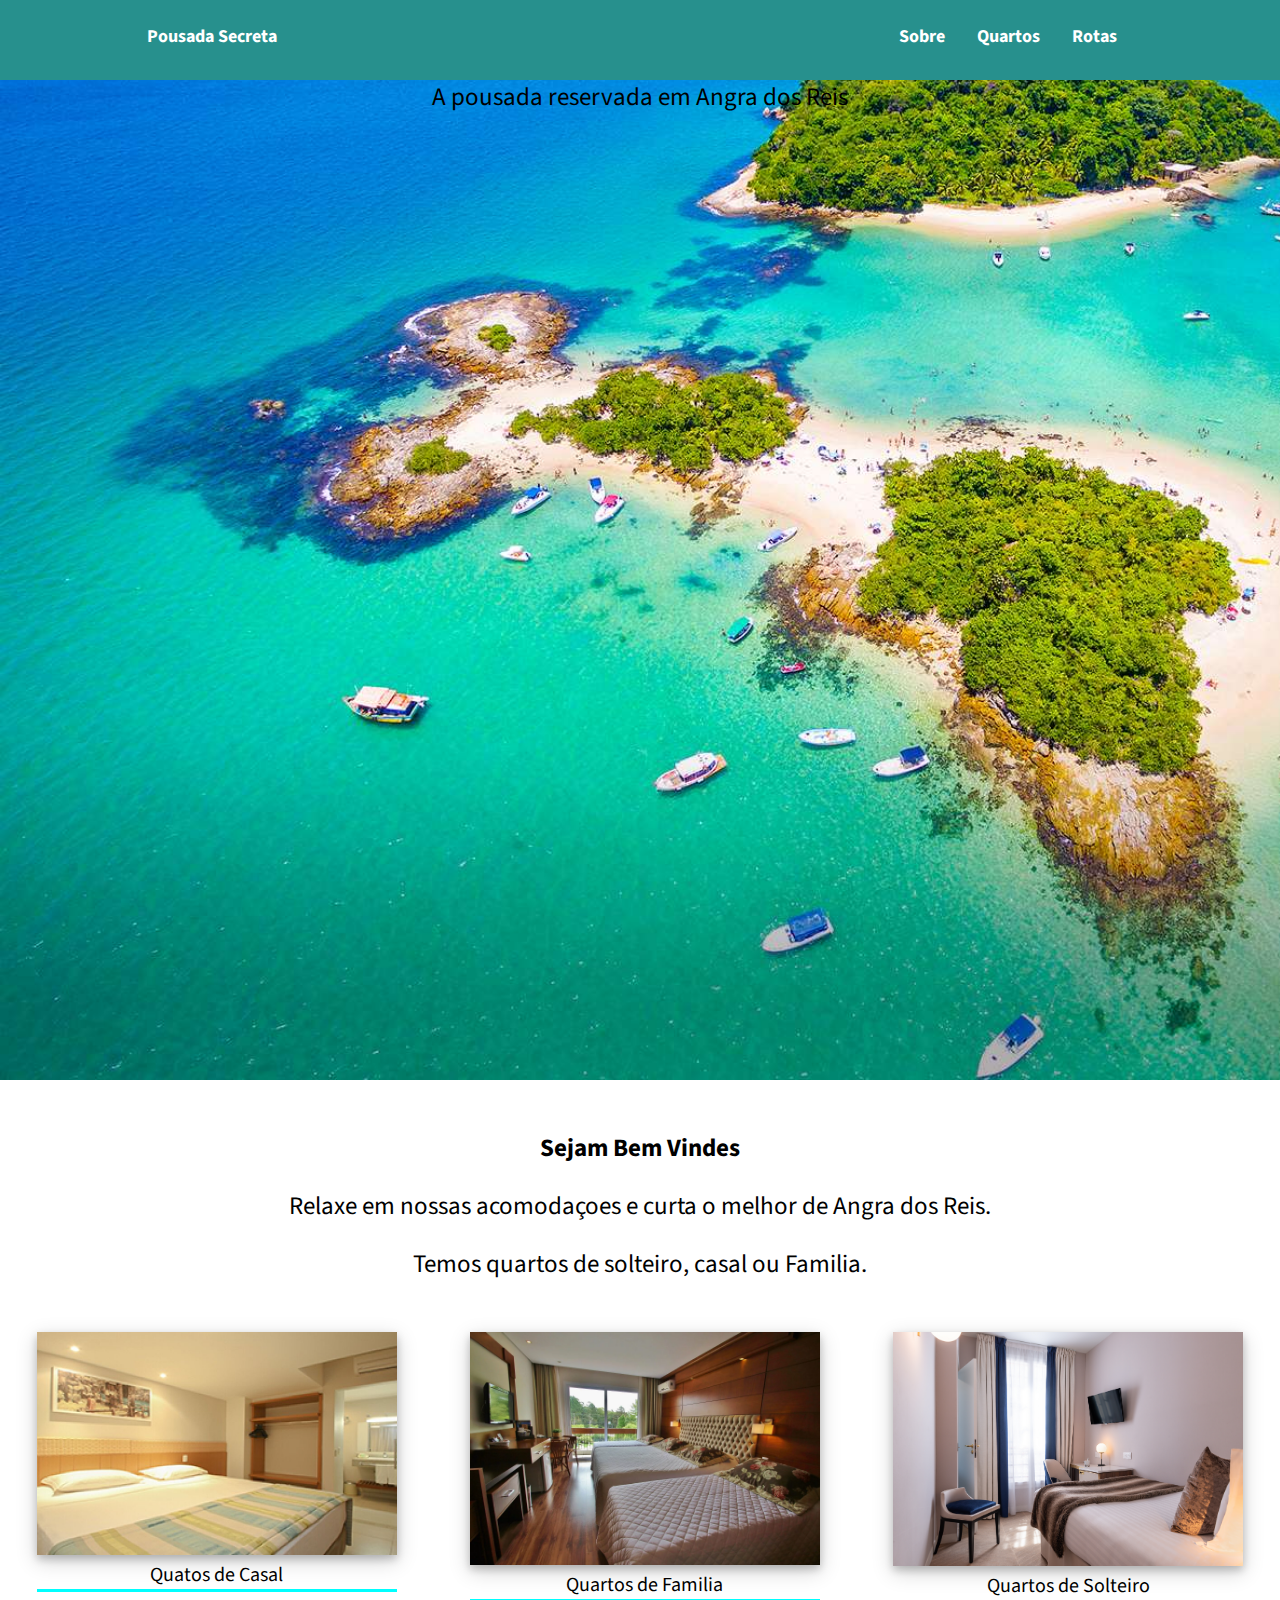
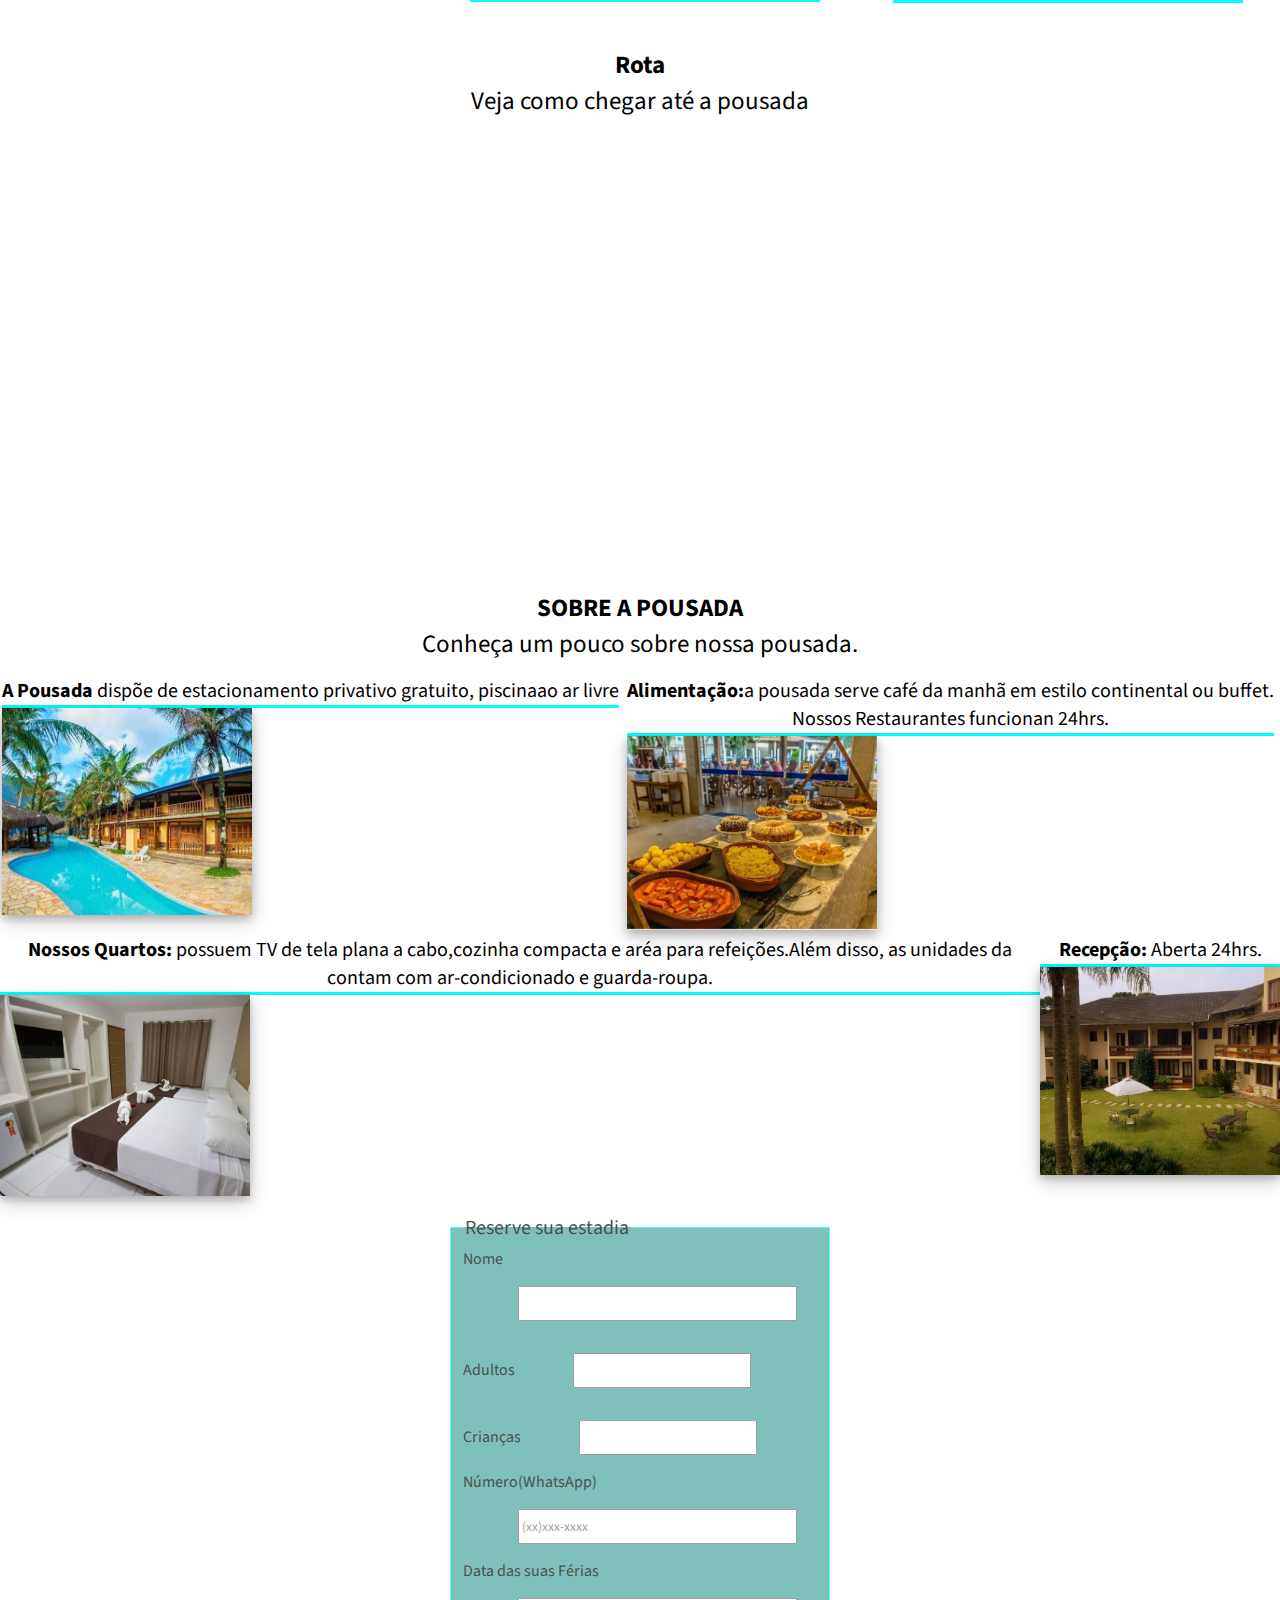
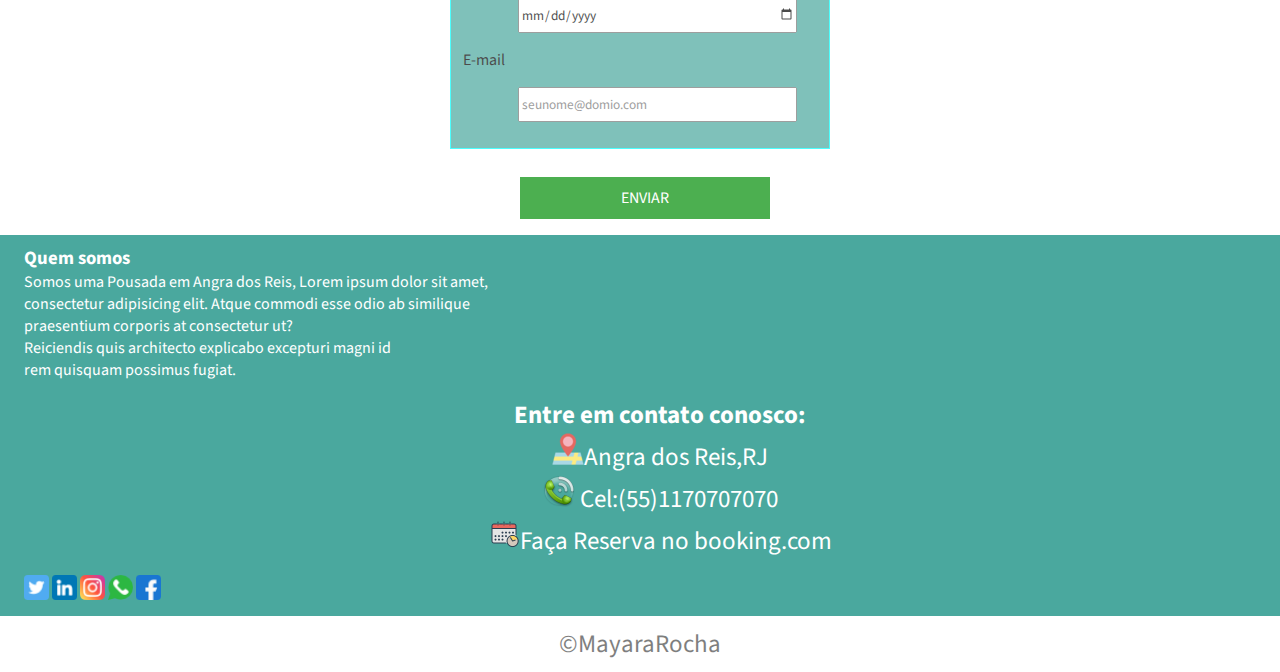
<file: index.html>
<!DOCTYPE html>
<html lang="en">
  <head>
    <meta charset="UTF-8">
    <meta http-equiv="X-UA-Compatible" content="IE=edge">
    <meta name="viewport" content="width=device-width, initial-scale=1.0">
    <link
      href="https://fonts.googleapis.com/css2?family=Source+Sans+Pro:ital,wght@0,200;0,300;0,400;0,600;0,700;0,900;1,200;1,300;1,400;1,600;1,700;1,900&display=swap"
      rel="stylesheet">
    <link rel="stylesheet" href="style.css">
    <title>Pousada Secreta</title>
  </head>
  <body>
    <header class="header">
      <div class="navbar">
        <div class="navbar__box">
          <a class="navbar__logo" href="index.html">Pousada Secreta</a>
          <nav>
            <ul class="navbar__nav">
              <li>

              </li>
              <li>
                <a href="#sobre">Sobre</a>
              </li>
              <li>
                <a href="quartos.html">Quartos</a>
              </li>
              <li>
                <a a href="#rota">Rotas</a>
              </li>

            </ul>
          </nav>


        </div>
      </div>
      <div class="caixa-imagem">
        <br>
        <h2>Pousada Secreta</h2>
        <br>
        <p>A pousada reservada em Angra dos Reis</p>

      </div>
    </header>
    <main>

      <section>
        <div class="secao-largura-limitada secao-conteudo">
          <h2>Sejam Bem Vindes</h2>
          <br>
          <p>Relaxe em nossas acomodaçoes e curta o melhor de Angra dos Reis.</p>
          <br>
          <p>Temos quartos de solteiro, casal ou Familia.</p>
        </div>
        <ul>
          <li>
            <img src="/assets/quarto-casal1.jpg" alt="Quarto de casal"
              width="360">
            <p> <a href="#">Quatos de Casal</a></p>
          </li>
          <li>
            <img src="/assets/quarto-familia1.jpg" alt="Quarto familia"
              width="350">
            <p><a href="#">Quartos de Familia</a></p>
          </li>
          <li>
            <img src="/assets/quarto-solteiro2.jpg" alt="Quarto de solteiro"
              width="350">
            <p><a href="#">Quartos de Solteiro</a></p>
          </li>
        </ul>

        <br><br>
        <div id="rota">
          <h2>Rota</h2>
          <p>Veja como chegar até a pousada</p>
          <iframe
            src="https://www.google.com/maps/embed?pb=!1m18!1m12!1m3!1d3672.3726998450015!2d-44.31948148574778!3d-23.010083947348257!2m3!1f0!2f0!3f0!3m2!1i1024!2i768!4f13.1!3m3!1m2!1s0x9c4e0c628bf829%3A0xea2df6cced99973b!2sPorto%20Angra%20dos%20Reis!5e0!3m2!1spt-BR!2sbr!4v1651181384889!5m2!1spt-BR!2sbr"
            width="1000" height="450" style="border:0;" allowfullscreen=""
            loading="lazy" referrerpolicy="no-referrer-when-downgrade"></iframe>
        </div>
        <div id="sobre">
          <h2>SOBRE A POUSADA</h2>
          <p>Conheça um pouco sobre nossa pousada.</p>
        </div>

        <ul >
          <li>
            <div class="caixa-sobre">
            <p><b>A Pousada</b> dispõe de estacionamento privativo gratuito,
              piscinaao ar livre</p>
            <img src="/assets/img1.jpg" width="250" alt="imagem de pousada e
              psicina">
            </div>
          </li>
          <br>
          <li>
            <div class="caixa-sobre">
            <p><b>Alimentação:</b>a pousada serve café da manhã em estilo
              continental ou buffet.<br>Nossos Restaurantes funcionan 24hrs.</p>
            <img src="/assets/img3.jpg" width="250" alt="mesa de buffet">
          </div>
          </li>
          <br>
        </ul>
        <ul>
          <li>
            <div class="caixa-sobre">
            <p><b>Nossos Quartos:</b> possuem TV de tela plana a cabo,cozinha
              compacta e aréa para refeições.Além disso, as unidades da contam com ar-condicionado e guarda-roupa.</p>
            <img src="/assets/img2.jpg" width="250" alt="imagem de quarto-familia">
          </div>
      </li>
      <li><div class="caixa-sobre">
        <p><b>Recepção:</b> Aberta 24hrs.</p>
        <img src="/assets/img5.jpg" width="240">
      </div></li>
      </ul>
      <form>
        <fieldset>
          <legend>Reserve sua estadia</legend>
          <label>Nome</label>
          <input type="text" name="endereco" required />
          <div class="pessoas">
          <label>Adultos</label>
          <input class="quantidade" type="number" name="numero" required minlength="0" maxlength="10"  />
          <label>Crianças</label>
          <input class="quantidade"  type="number" name="numero" required   />
        </div>
          <label>Número(WhatsApp)</label>
          <input type="number" name="numero" required   placeholder="(xx)xxx-xxxx"/>
          <label>Data das suas Férias</label>
          <input type="date" name="data_nascimento" required />
          <label>E-mail</label>
          <input type="email" name="email" required  placeholder="seunome@domio.com"/>
        </fieldset>
        
        <button type="submit">ENVIAR</button>
        </form>
        <footer   class="rodape">   
          <div class="quemsomos">
          <h3>Quem somos</h3>
              
            <span>Somos uma Pousada em Angra dos Reis, Lorem ipsum dolor sit amet,<br> consectetur adipisicing elit. Atque commodi esse odio ab similique<br> praesentium corporis at consectetur ut? <br>Reiciendis quis architecto explicabo excepturi magni id<br> rem quisquam possimus fugiat.</span>
          </div>   
          <div>
          <div  class="rodape__principal" >
            <ol>
              <li>  <h2> Entre em contato conosco:</h2>
               <p><img src="/assets/icones/endereco.png"  alt="">Angra dos Reis,RJ</p>
             </li> 
             <li>
                 <p><img src="/assets/icones/telefone.png" alt="Ícone telefone">
                      Cel:(55)1170707070</p>
               </li>
               <li>
                 <p> <img src="/assets/icones/calendario.png" alt="cendario">Faça  Reserva no booking.com</p>
                   </li>
                   </ol>
                  </div>
                  <div class="rodape-icones">
                  <a href="https://twitter.com/" target="_blank"><img src="/assets/icones/twitter.png" width="25"height="25" alt="twitter"></a> 
                  <a href="https://www.linkedin.com/" target="_blank">  <img src="/assets/icones/linkedin.png" width="25"height="25" alt="linkedin"></a>
                 <a href="https://instagram.com" target="_blank"><img src="/assets/icones/instagram.png" width="25"height="25" alt="instagram"></a>  
                  <a href="#"><img src="/assets/icones/whatsapp.png" width="25"  height="25" alt="whatsapp"></a> 
                  <a href="https://www.facebook.com/" target="_blank"><img src="/assets/icones/facebook.png" width="25" height="25" alt="facebook"> </a> 
               </div>
          </div>
    
          
    
          
        </footer>
        <div class="rodape__cc">
          <p>&copy;MayaraRocha</p>
        </div>
  </body>
</html>
</file>
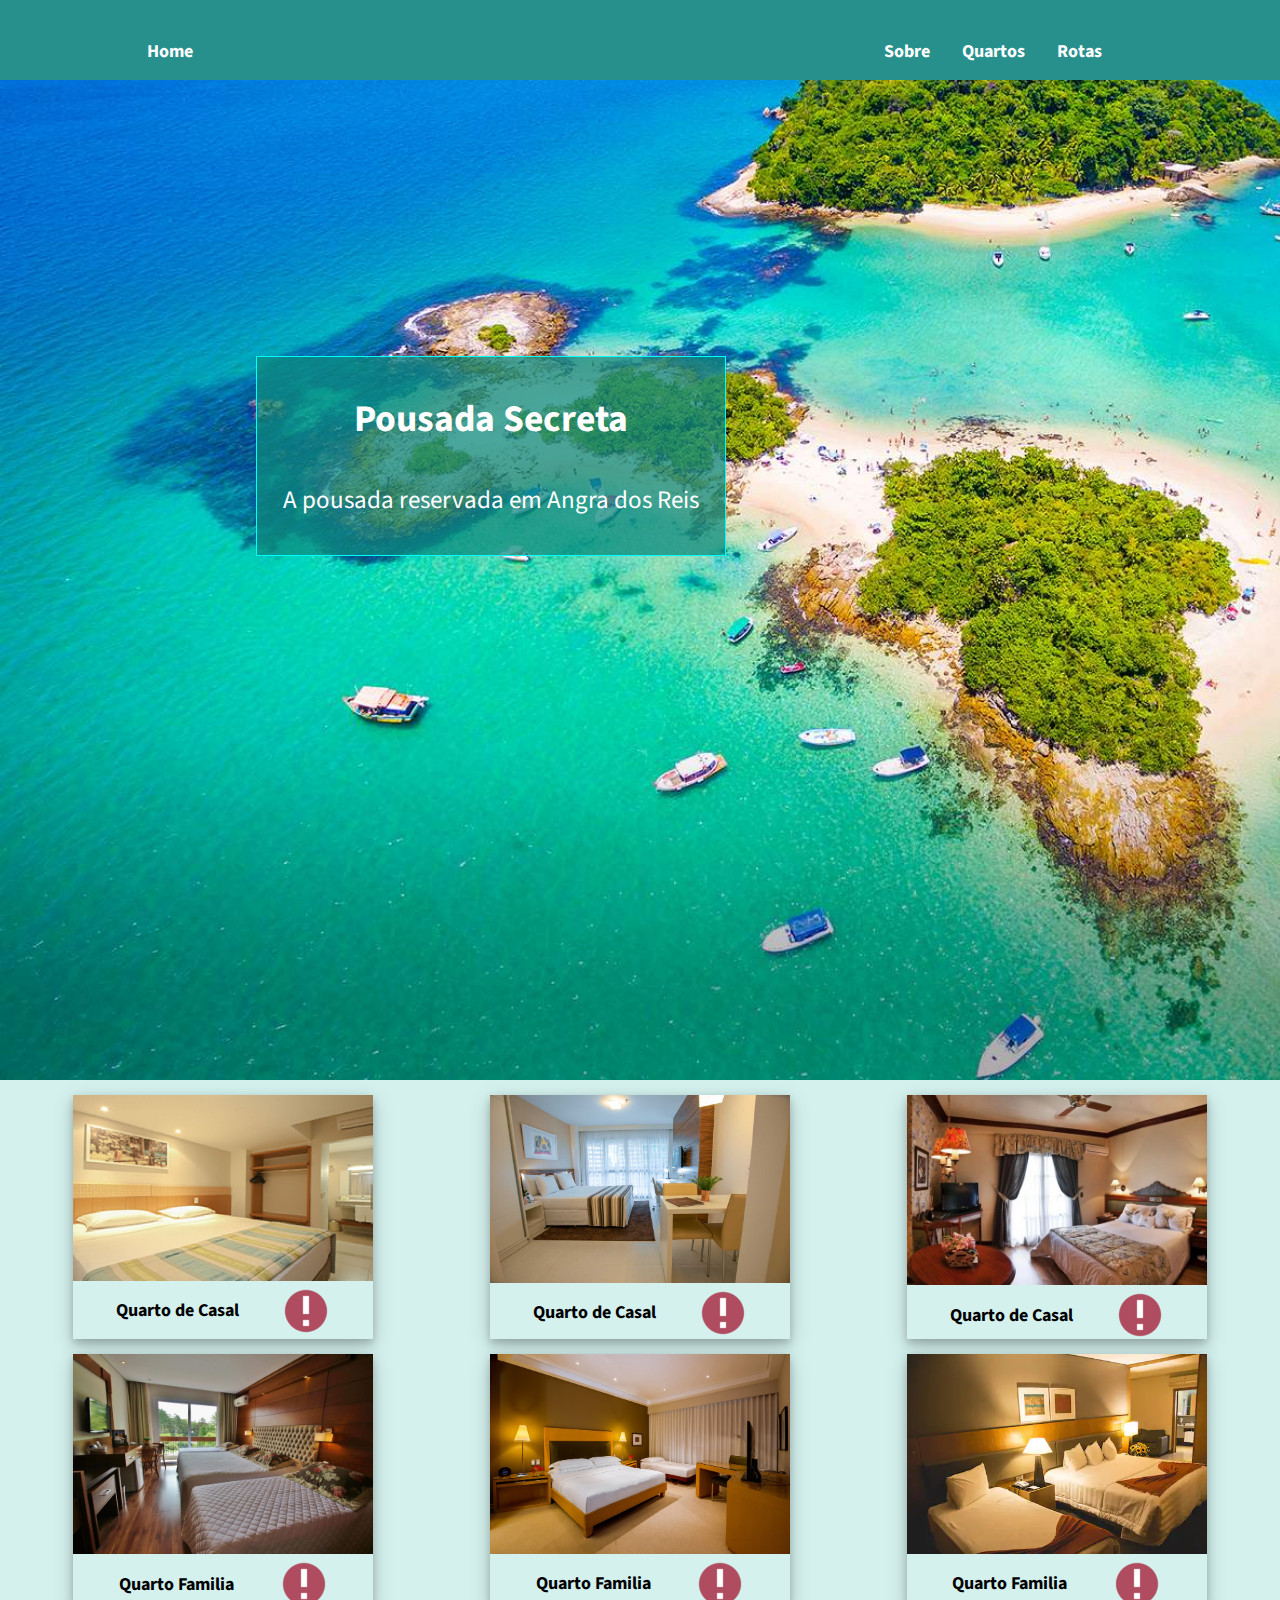
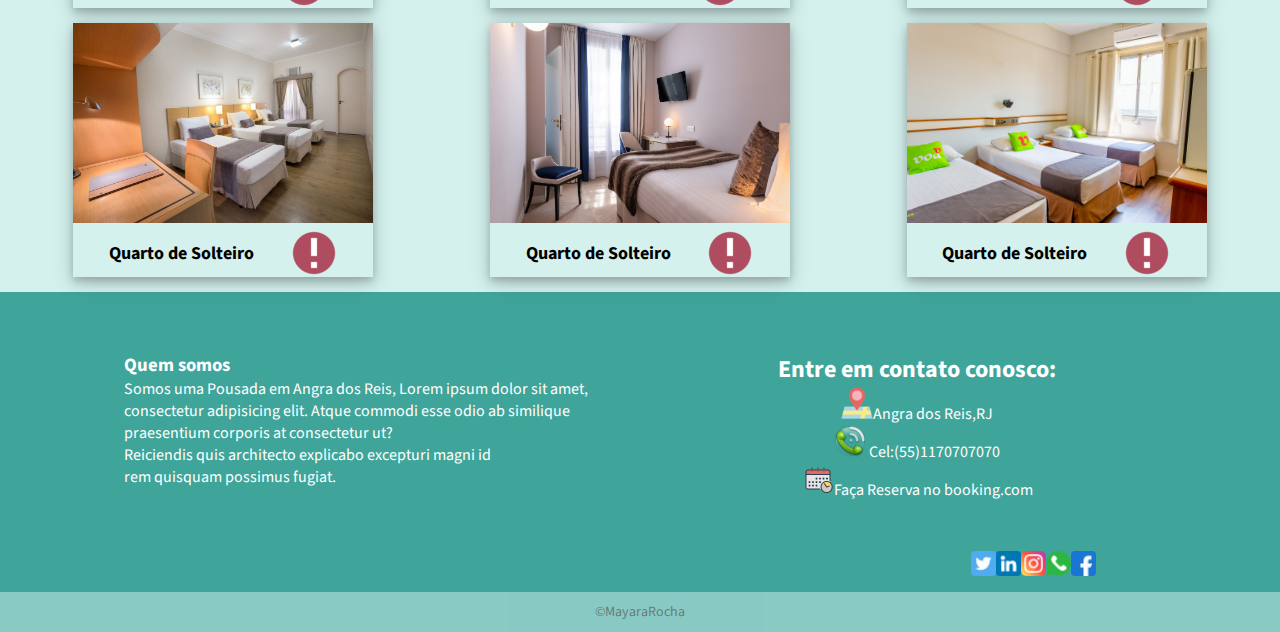
<file: quartos.html>
<!DOCTYPE html>
<html lang="en">
  <head>
    <meta charset="UTF-8">
    <meta http-equiv="X-UA-Compatible" content="IE=edge">
    <meta name="viewport" content="width=device-width, initial-scale=1.0">
    <link
      href="https://fonts.googleapis.com/css2?family=Source+Sans+Pro:ital,wght@0,200;0,300;0,400;0,600;0,700;0,900;1,200;1,300;1,400;1,600;1,700;1,900&display=swap"
      rel="stylesheet">
    <link rel="stylesheet" href="quartos.css">
    <title>Pousada Secreta</title>
  </head>
  <body>
    <header class="header">
      <div class="navbar">
        <div class="navbar__box">
          <a class="navbar__logo" href="index.html">Home</a>
          <nav>
            <ul class="navbar__nav">
              <li>

              </li>
              <li>
                <a href="#sobre">Sobre</a>
              </li>
              <li>
                <a href="quartos.html">Quartos</a>
              </li>
              <li>
                <a a href="#rota">Rotas</a>
              </li>

            </ul>
          </nav>


        </div>
      </div>
      <div class="caixa-imagem">
        <br>
        <h2>Pousada Secreta</h2>
        <br>
        <p>A pousada reservada em Angra dos Reis</p>

      </div>
    </header>
    <main>
    <ul>
      <li>
        <img src="/assets/quarto-casal1.jpg" width="300">
        <div class="caixa-info">
           <p>Quarto de Casal</p>
           <img src="/assets/icones/info.png">
            
      </li>
      <li>
        
        <img src="/assets/quarto-casal2.jpg" width="300">
        <div class="caixa-info">
        <p>Quarto de Casal</p>
        <img src="/assets/icones/info.png">
      </div>
      </li>
      <li>
        
        <img src="/assets/quarto-casal3.jpg" width="300">
        <div class="caixa-info">
        <p>Quarto de Casal</p>
        <img src="/assets/icones/info.png">
      </div>
      </li>
    </ul>
    <ul>
      <li>
        <img src="/assets/quarto-familia1.jpg" width="300">
        <div class="caixa-info">
        <p>Quarto Familia</p>
        <img src="/assets/icones/info.png">
      </div>
      </li>
      <li>
        <img src="/assets/quarto-familia2.jpg" width="300">
        <div class="caixa-info">
        <p>Quarto Familia</p>
        <img src="/assets/icones/info.png">
      </div>
      </li>
      <li>
        <img src="/assets/quarto-familia3.jpg"width="300">
        <div class="caixa-info">
        <p>Quarto Familia</p>
        <img src="/assets/icones/info.png">
      </div>
      </li>
    </ul>
    <ul>
      <li>
        <img src="/assets/quarto-solteiro1.jpg" width="300">
        <div class="caixa-info">
        <p> Quarto de Solteiro</p>
        <img src="/assets/icones/info.png">
      </div>
      </li>
      <li>
        <img src="/assets/quarto-solteiro2.jpg" width="300">
        <div class="caixa-info">
        <p> Quarto de Solteiro</p>
        <img src="/assets/icones/info.png">
      </div>
      </li>
      <li>
        <img src="/assets/quarto-solteiro3.jpg" width="300">
        <div class="caixa-info">
        <p> Quarto de Solteiro</p>
        <img src="/assets/icones/info.png">
      </div>
      </li>
    </ul>
    
   
    </main>
    <footer   class="rodape">   
      <div class="quemsomos">
      <h3>Quem somos</h3>
          
        <span>Somos uma Pousada em Angra dos Reis, Lorem ipsum dolor sit amet,<br> consectetur adipisicing elit. Atque commodi esse odio ab similique<br> praesentium corporis at consectetur ut? <br>Reiciendis quis architecto explicabo excepturi magni id<br> rem quisquam possimus fugiat.</span>
      </div>   
      <div>
      <div  class="rodape__principal" >
          <ol>
       <li>  <h2> Entre em contato conosco:</h2>
        <p><img src="/assets/icones/endereco.png"  alt="">Angra dos Reis,RJ</p>
      </li> 
      <li>
          <p><img src="/assets/icones/telefone.png" alt="Ícone telefone">
               Cel:(55)1170707070</p>
        </li>
        <li>
          <p> <img src="/assets/icones/calendario.png" alt="cendario">Faça  Reserva no booking.com</p>
            </li>
            </ol>
           </div>
           <div class="rodape-icones">
           <a href="https://twitter.com/" target="_blank"><img src="/assets/icones/twitter.png" width="25"height="25" alt="twitter"></a> 
           <a href="https://www.linkedin.com/" target="_blank">  <img src="/assets/icones/linkedin.png" width="25"height="25" alt="linkedin"></a>
          <a href="https://instagram.com" target="_blank"><img src="/assets/icones/instagram.png" width="25"height="25" alt="instagram"></a>  
           <a href="#"><img src="/assets/icones/whatsapp.png" width="25"  height="25" alt="whatsapp"></a> 
           <a href="https://www.facebook.com/" target="_blank"><img src="/assets/icones/facebook.png" width="25" height="25" alt="facebook"> </a> 
        </div>
      </div>

      

      
    </footer>
    <div class="rodape__cc">
      <p>&copy;MayaraRocha</p>
    </div>
  </body>
</html>
</file>
<file: style.css>
* {
  box-sizing: border-box;
  font-family: 'Source Sans Pro', sans-serif;
  margin: 0;
  text-decoration: none;
  color: inherit;

}

ul {
  padding: 0;
}

li {
  list-style: none;
}


.img-responsive {
  width: 100%;
}

.container {
  margin: 0 auto;
  width: 100%;
  max-width: 960px;
}

.navbar {
  background-color: #27908d;

  padding: 24px;
  z-index: 99;
  position: absolute;
  width: 100%;
  height: 80px;
}

.navbar__logo {
  max-width: 200px;
  font-size: 18px;
  color: #fff;
  display: flex;
}
.navbar__logo:hover{
  color:aqua;
  font-size: 22px;
}

.navbar__box {
  display: flex;
  align-items: center;
  justify-content: space-between;
  width: 80%;
  margin: 0 auto;
 
  font-weight: bold;
}

.navbar__nav {
  font-size: 18px;
  color: #fff;
  display: flex;
}

.navbar__nav > li {
  margin: 0 16px;
  font-weight: bold;
}

.navbar__nav:hover{
  color:aqua;
  font-size: 22px;
}
.header {
  min-height: 120vh;
  width: 100%;
  background-size: cover;
  background-image: url(/assets/img-fundo.jpg);
  background-size: cover;
}
.texto {
  
  position: absolute;
  border: solid 1px aqua;
  background-color:  rgba(14, 139, 126, 0.75);
  color:#fff;
 margin: 20%;
  top: 100px;
  width: 470px;
 font-size: 25px;
  height: 200px;

 
}
.texto h2, p{
  text-align: center;
 
}
.secao-largura-limitada{
  width:100%;
  max-width:800px;
  margin: 0 auto;

}
.secao-conteudo{
  padding:50px 20px;
  box-sizing: border-box;
   
}
ul {
  list-style: none;
  display: flex;
  justify-content:space-around;

  
}

ul img{
  box-shadow: 0 4px 8px 0 rgba(0, 0, 0, 0.2), 0 6px 20px 0 rgba(0, 0, 0, 0.19);
}
ul img:hover{
  transform: scale(1.3); 
  border-radius:150px;
}

ul p{
  border-bottom: 3px solid aqua;
   font-size: 20px;
 
}
.secao-largura-limitada h2, p{
  margin: 0 auto;
  text-align: center;
  
}
 section h2{
  font-size: 25px;
  text-align: center;
 }
 #sobre{
   margin:15px 30px;
 }
 #rota iframe{
   width: 100%;
 }
 
 
#rota h2, p{
 font-size: 25px;
 text-align: center;
}

fieldset{
  margin: 12px 0;
   display: flex;
   flex-direction: column;
   border: solid 1px aqua;
   background-color:  rgba(14, 139, 126, 0.75);
   opacity: 0.7;
  
}
fieldset:hover{
  cursor: pointer;
}

form {
  position: relative;

  top: 50%;
  width:100%;
    
  font-family: sans-serif;
  padding:0 450px;
}
legend{
 font-size:20px;
}
input {
  box-sizing: border-box;
  height: 35px;
  margin: 16px 20px 16px 55px;
}
button {
 
  background-color: #4CAF50;
  border: none;
  color: white;
  padding: 10px 24px;
  text-align: center;

 cursor: pointer;
  font-size: 16px;
  margin: 16px 20px 16px 70px;
  width:250px;
}
button:hover{
  box-shadow: 0 12px 16px 0 rgba(0,0,0,0.24), 0 17px 50px 0 rgba(0,0,0,0.19);
}
/*rodapé*/
.rodape {
  background-color:rgba(14, 139, 126, 0.75);
  color: white;
padding: 10px 24px;
}

.rodape__principal {
  display: flex;
  justify-content: space-between;
  display: table-cell;
  vertical-align: middle

}



.rodape__cc {
  position: relative;
  width: 100%;
 
  font-size: 14px;
  opacity: 0.5;
  text-align: center;
  padding: 10px;
}
.rodape__principal{
  margin: 16px 0;
  display: flex;
 justify-content: space-around;
}


.rodape-icones p  {
  font-size:20px;
  display: inline-block;
  justify-content: space-around;

}
.rodape__redes-sociais img{
  transition: all 0.5s;
}
</file>
<file: quartos.css>
* {
  box-sizing: border-box;
  font-family: 'Source Sans Pro', sans-serif;
  margin: 0;
  text-decoration: none;
  color: inherit;
  

}

body{
  background-color:rgba(197, 236, 232, 0.75);
}

li{
  list-style: none;
}


.img-responsive {
  width: 100%;
}

.container {
  margin: 0 auto;
  width: 100%;
  max-width: 960px;
}

.navbar {
  background-color: #27908d;

  padding: 24px;
  z-index: 99;
 
  width: 100%;
  height: 80px;
}

.navbar__logo {
  max-width: 200px;
  font-size: 18px;
  color: #fff;
  display: flex;
}
.navbar__logo:hover{
  color:aqua;
  font-size: 22px;
}

.navbar__box {
  display: flex;
  align-items: center;
  justify-content: space-between;
  width: 80%;
  margin: 0 auto;
 
  font-weight: bold;
}

.navbar__nav {
  font-size: 18px;
  color: #fff;
  display: flex;
}

.navbar__nav > li {
  margin: 0 16px;
  font-weight: bold;
}

.navbar__nav:hover{
  color:aqua;
  font-size: 22px;
}
.header {
  min-height: 120vh;
  width: 100%;
  background-size: cover;
  background-image: url(/assets/img-fundo.jpg);
  background-size: cover;
}
.caixa-imagem{
  
  position: absolute;
  border: solid 1px aqua;
  background-color:  rgba(14, 139, 126, 0.75);
  color:#fff;
 margin: 20%;
  top: 100px;
  width: 470px;
 font-size: 25px;
  height: 200px;

 
}
.caixa-imagem h2, p{
  text-align: center;
 
}
/*main*/
ul {
  padding: 0;
  display: flex;
  justify-content: space-around;
  margin: 15px;
}

main li {
  box-shadow: 0 4px 8px 0 rgba(0, 0, 0, 0.2), 0 6px 20px 0 rgba(0, 0, 0, 0.19);
  list-style: none;
}
ul img:hover{
  transform: scale(1.3); 
  cursor: pointer;
}

button {
 cursor: pointer;
 margin: 10px;
 border-radius: 20px;
 background-color:rgb(93, 168, 168) ;


}
.caixa-info{
  display: flex;
justify-content: space-evenly;
align-items: center;

}
.caixa-info p{
  font-weight: bold;
  font-size:18px;
}
/*rodapé*/
.rodape {
  background-color:rgba(14, 139, 126, 0.75);
  color: white;
padding: 10px 24px;
display: flex;
}

.rodape__principal {
  display: flex;
  justify-content: space-between;
  display: table-cell;
  vertical-align: middle

}



.rodape__cc {
  position: relative;
  width: 100%;
  background-color:rgba(14, 139, 126, 0.75);
  font-size: 14px;
  opacity: 0.5;
  text-align: center;
  padding: 10px;
}
.rodape__principal{
margin:50px ;
  display: flex;
  justify-content:space-between;
 box-sizing: border-box;
 align-items:column;
}



.quemsomos{
  margin:20px 100px ;
  box-sizing: border-box;
margin-top: 50px;

}
.meio{
  box-sizing: border-box;
  display: flex;
  justify-content:center;
}

.rodape-icones p  {
  font-size:20px;
  display: inline-block;
  justify-content: space-around;

}
.rodape__redes-sociais img{
  transition: all 0.5s;
}
.rodape-icones{
  box-sizing: border-box;
    cursor: pointer;
    display:flex;
    justify-content: right;
    margin-right: 10px;
}
</file>
